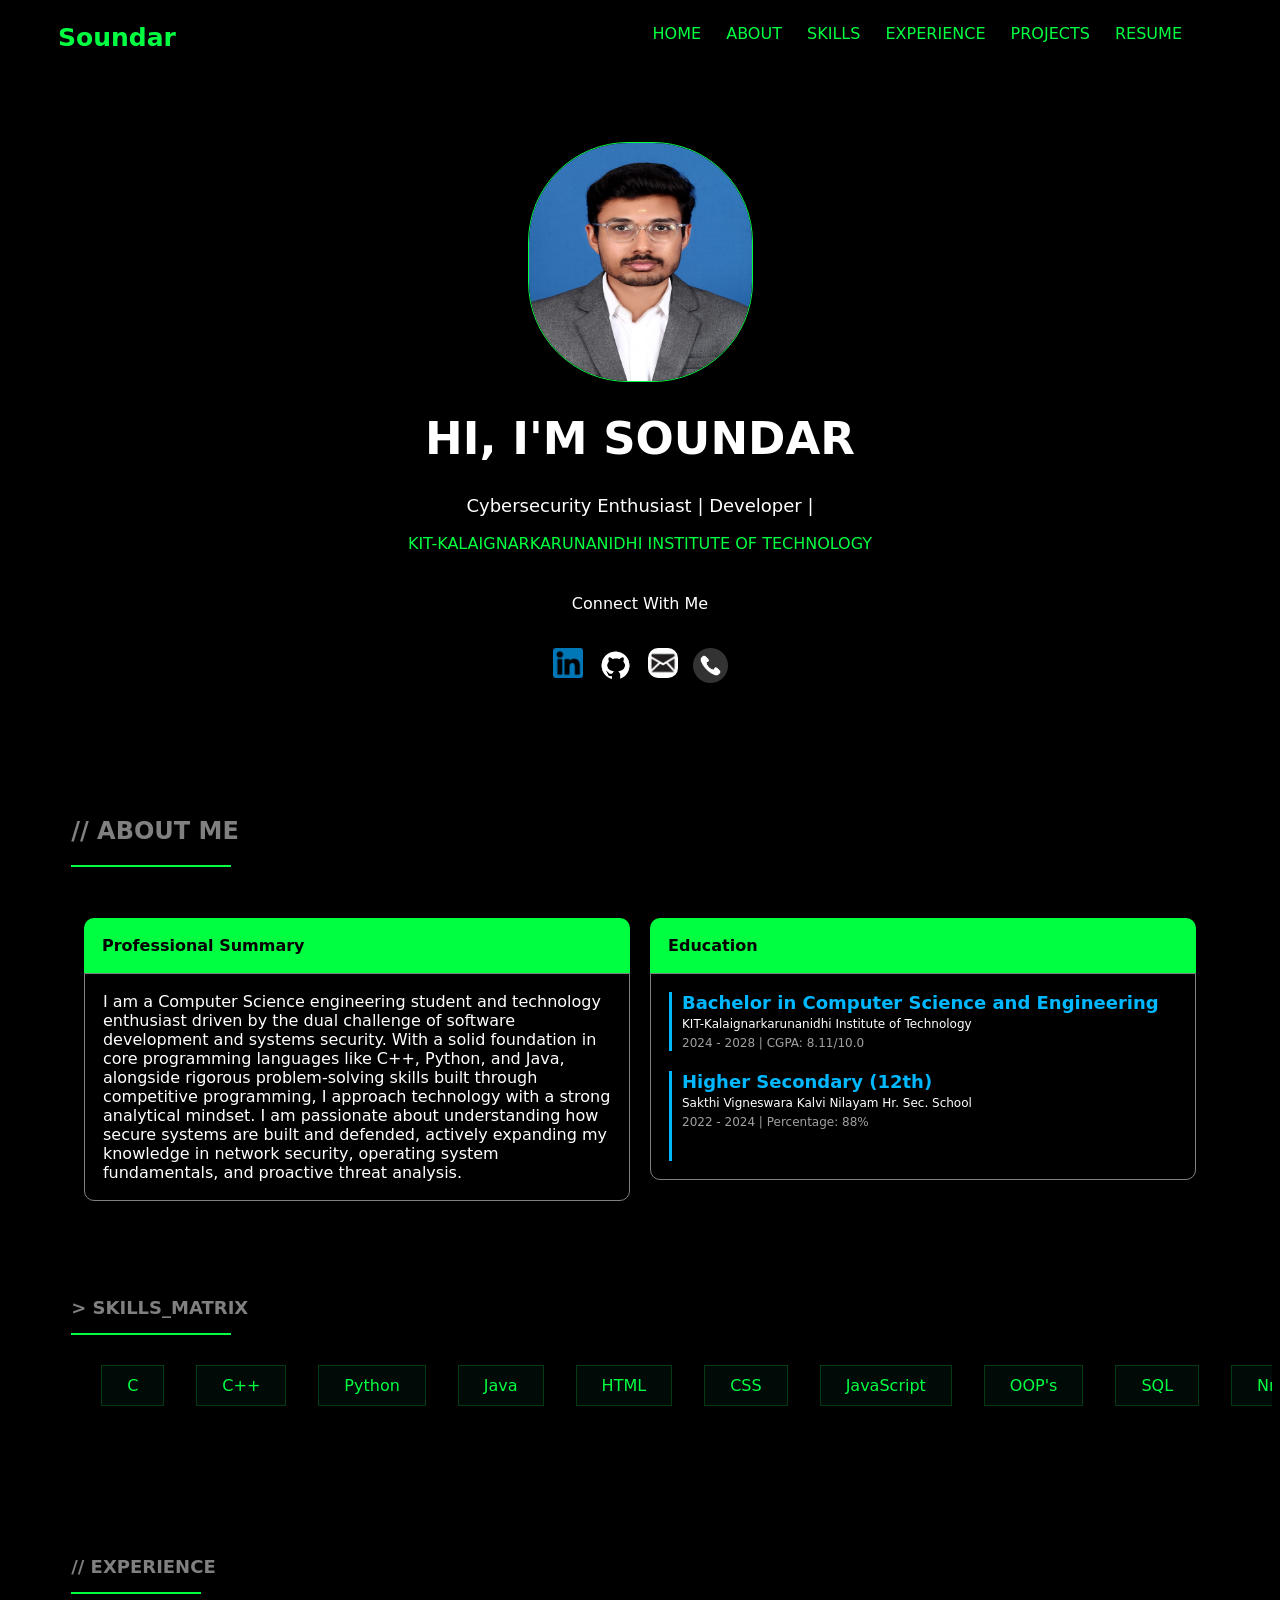
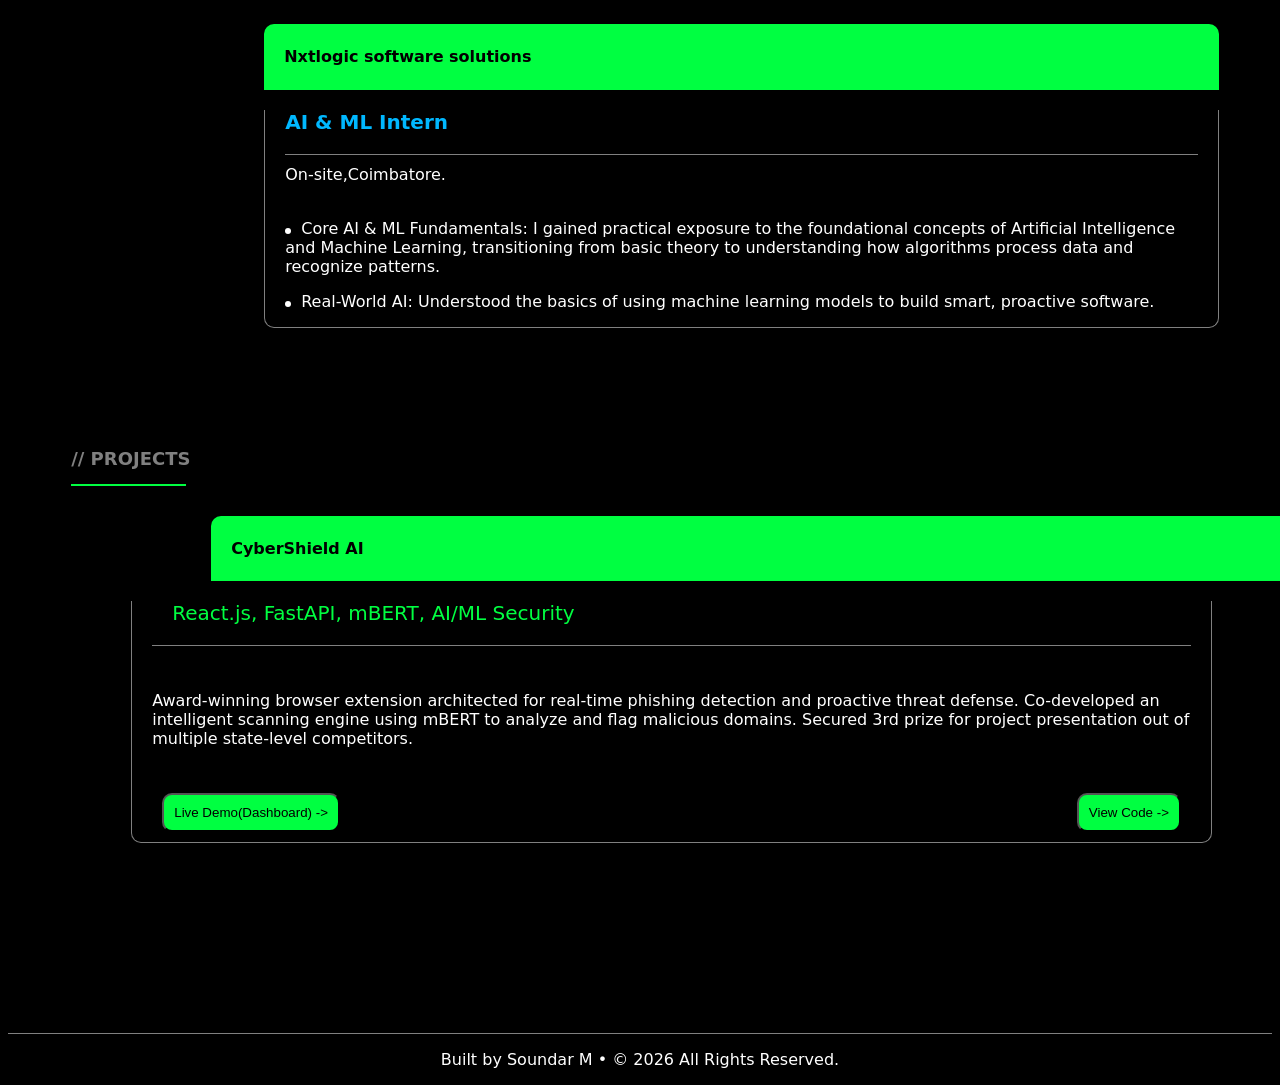
<file: index.html>
<!doctype html>
<html lang="en">

  <head>
    <meta charset="UTF-8" />
    <meta name="viewport" content="width=device-width, initial-scale=1.0" />
    <title>Soundar M</title>
    <link rel="icon" href="https://fav.farm/🛡️" />
    <link rel="stylesheet" href="styles.css" />
  </head>

  <body>
    <div>
      <div class="header">
        <div class="nav"><span>Soundar</span></div>
        <div class="nav2">
          <ul>
            <li><a class="navigate" href="#">HOME</a></li>
            <li><a class="navigate" href="#mobileicon">ABOUT</a></li>
            <li><a class="navigate" href="#skill">SKILLS</a></li>
            <li><a class="navigate" href="#experience">EXPERIENCE</a></li>
            <li><a class="navigate" href="#projects">PROJECTS</a></li>
            <li><a class="navigate" href="https://drive.google.com/drive/folders/1eovQujfUWmx6KBIlZvpP3qouXZM-AgBq"
                target="_blank">RESUME</a></li>
          </ul>
        </div>
      </div>
      <div class="img">
        <img id="img1" src="images/My Image professional.jpeg" alt="Soundar" title="My Pic" />
      </div>
      <div class="content">
        <h1 id="name">HI, I'M SOUNDAR</h1>
        <p id="name1">
          Cybersecurity Enthusiast | Developer
          <span class="cursor-blink">|</span>
        </p>
        <p id="institute">KIT-KALAIGNARKARUNANIDHI INSTITUTE OF TECHNOLOGY</p>
      </div>
      <div>
        <p id="contacttag">Connect With Me</p>
        <div class="icons">
          <a href="https://www.linkedin.com/in/soundar-m-922668323/" target="blank" alt="linkedin"><img
              id="linkedinicon" src="images/linkedin_img.png" /></a>
          <a href="https://github.com/soundar-codes" target="blank" alt="github"><img id="githubicon"
              src="images/github_img.png" /></a>
          <a href="mailto:soundarsaranya2006.m@gmail.com" target="blank"><img id="mailicon" src="images/gmail_img.png"
              style="
                background-color: white;
                width: 30px;
                height: 30px;
                border-radius: 10px;
              " /></a>
          <a href="tel:+919025945334" target="blank"><img src="images/mobile_img.png" id="mobileicon"
              style="width: 35px; height: 35px" /></a>
        </div>
      </div>
      <div>
        <h2 id="aboutme" style="color: grey">// ABOUT ME</h2>
        <div id="aboutmeline"></div>
        <div class="aboutmeclass">
          <div id="professionalsummary">
            <h4 id="prof">Professional Summary</h4>
            <p id="prof-para">
              I am a Computer Science engineering student and technology
              enthusiast driven by the dual challenge of software development
              and systems security. With a solid foundation in core programming
              languages like C++, Python, and Java, alongside rigorous
              problem-solving skills built through competitive programming, I
              approach technology with a strong analytical mindset. I am
              passionate about understanding how secure systems are built and
              defended, actively expanding my knowledge in network security,
              operating system fundamentals, and proactive threat analysis.
            </p>
          </div>
          <div id="education">
            <h4 id="edu">Education</h4>

            <div class="edu-para">
              <div class="edu-content">
                <strong style="color: #00b8ff; font-size: 18px">Bachelor in Computer Science and Engineering</strong>
                <br />
                <span style="font-size: 12px">KIT-Kalaignarkarunanidhi Institute of Technology</span>
                <br />
                <span style="font-size: 12px; color: #a0a0a0">2024 - 2028 | CGPA: 8.11/10.0</span>
              </div>
              <div class="edu-content" id="edu-content2" style="height: 90px">
                <strong style="color: #00b8ff; font-size: 18px">Higher Secondary (12th)</strong>
                <br />
                <span style="font-size: 12px">Sakthi Vigneswara Kalvi Nilayam Hr. Sec. School</span>
                <br />
                <span style="font-size: 12px; color: #a0a0a0">2022 - 2024 | Percentage: 88%</span>
              </div>
            </div>
          </div>
        </div>
      </div>
      <div id="skill"></div>
      <div class="skill">
        <h2 style="font-size: 18px; color: grey">> SKILLS_MATRIX</h2>
        <div id="skill-line"></div>
        <div class="skill-class">
          <div class="skills-track">
            <div class="skill-badge">C</div>
            <div class="skill-badge">C++</div>
            <div class="skill-badge">Python</div>
            <div class="skill-badge">Java</div>
            <div class="skill-badge">HTML</div>
            <div class="skill-badge">CSS</div>
            <div class="skill-badge">JavaScript</div>
            <div class="skill-badge">OOP's</div>
            <div class="skill-badge">SQL</div>
            <div class="skill-badge">Nmap</div>
            <div class="skill-badge">Wireshark</div>
            <div class="skill-badge">Git & Github</div>
            <div class="skill-badge">Networking</div>
          </div>
        </div>
      </div>
      <div id="experience">
        <h2 style="font-size: 18px; color: grey">// EXPERIENCE</h2>
        <div class="exp"></div>
        <div class="expdiv">
          <div class="company">
            <h4>Nxtlogic software solutions</h4>
          </div>
          <div class="company-content">
            <p style="color:#00b8ff;font-size:20px;font-weight: 800;">AI & ML Intern
            <div class="company-line"></div>
            On-site,Coimbatore.
            <br><br>
            <p>
            <div class="point"></div>Core AI & ML Fundamentals: I gained practical exposure to the foundational concepts
            of Artificial Intelligence and Machine Learning, transitioning from basic theory to understanding how
            algorithms process data and recognize patterns.
            </p>
            <p>
            <div class="point"></div>Real-World AI: Understood the basics of using machine learning models to build
            smart, proactive software.
            </p>
          </div>
        </div>
      </div>
      <div class="projects">
        <h2 style="font-size: 18px; color: grey">// PROJECTS</h2>
        <div class="pro"></div>
        <div class="company" style="margin-left:140px;">
          <h4>CyberShield AI</h4>
        </div>
        <div class="project-content">
          <p style="color:#00FF41;font-size:20px;padding-left:20px">React.js, FastAPI, mBERT, AI/ML Security</p>
          <div class="company-line"></div>
          <br>
          <p>Award-winning browser extension architected for real-time phishing detection and proactive threat defense.
            Co-developed
            an intelligent scanning engine using mBERT to analyze and flag malicious domains. Secured 3rd prize for
            project
            presentation out of multiple state-level competitors.
          </p>
          <br>
          <div class="source">
            <a href="https://cybershield-admin-view.vercel.app/" target="_blank"
              style="text-decoration:none;color:blue;font-weight:600;"><button class="sourcelink">Live Demo(Dashboard)
                -></button></a>
            <a href="https://github.com/soundar-codes/Cyber_Shield_Ai-final" target="_blank"
              style="text-decoration:none;color:blue;font-weight:600"><button class=sourcelink>View Code -></button></a>
          </div>
        </div class="ach">
      
        </div>
      </div>
      <div class="footer">
        <div class="footerline"></div>
        <p class="footercontent">Built by Soundar M • © 2026 All Rights Reserved.</p>
      </div>
    </div>
  </body>
</html>
</file>
<file: styles.css>
body {
    font-family: system-ui, -apple-system, BlinkMacSystemFont, 'Segoe UI', Roboto, Oxygen, Ubuntu, Cantarell, 'Open Sans', 'Helvetica Neue', sans-serif;
    background-color: black;
}

html {
    scroll-behavior: smooth;
}

.header {
    display: flex;
    justify-content: space-between;
    position: sticky;
    top: 0px;
    bottom: 50px;
}

.nav {
    color: #00FF41;
    font-size: 25px;
    font-weight: 700;
    margin-left: 200px;
    padding-top: 15px;
    display: inline-block;

}

.nav2 {
    color: #00FF41;
    display: inline-block;
    margin-right: 20px;
    position: absolute;
    right: 100px;
}

li {
    display: inline-block;
    margin-right: 20px;
}

li:hover {
    color: blue;
    cursor: pointer;
    transition: 0.5s;
}

.navigate {
    text-decoration: none;
    color: #00FF41;
}

.img {
    display: flex;
    justify-content: center;
    margin-top: 90px;
    object-fit: cover;
}

#img1 {
    height: 240px;
    width: 225px;
    border-radius: 100px;
    opacity: inherit;
    border: 1px #00FF41 solid;
}

#img1:hover {
    box-shadow: 0 0 20px #00FF41;
    transition: 0.5s;
}

.content {
    color: white;
    width: 100%;
}

#name {
    text-align: center;
    font-size: 45px;
}

#name1 {
    text-align: center;
    font-size: 18px;
}

#institute {
    text-align: center;
    color: #00FF41;
}

@keyframes blink {
    50% {
        opacity: 0;
    }
}

.cursor-blink {
    animation: blink 1s step-end infinite;
}

#contacttag {
    color: white;
    text-align: center;
    padding-top: 25px;
}

.icons {
    /* background-color:green; */
    margin-top: 25px;
    padding: 10px;
    /* text-align:center; */
    display: flex;
    gap: 15px;
    justify-content: center;
}

#linkedinicon,
#githubicon {
    height: 30px;
    width: 30px;
}

#githubicon {
    height: 35px;
    width: 35px;
}

#linkedinicon:hover,
#githubicon:hover,
#mailicon:hover,
#mobileicon:hover {
    transform: scale(1.1);
    color: #00ffff;
}

#aboutme,
.skill,
#experience,
.projects {
    margin-left: 210px;
    margin-top: 120px;
}
.expdiv, .project-content{
    margin-left:140px;
}


#aboutmeline {
    background-color: #00FF41;
    height: 2px;
    width: 160px;
    margin-left: 210px;
}

#skill-line {
    background-color: #00FF41;
    height: 2px;
    width: 160px;
}

.exp {
    background-color: #00FF41;
    height: 2px;
    width: 130px;
}

.pro {
    background-color: #00FF41;
    height: 2px;
    width: 115px;
}

.aboutmeclass {
    /* background-color:grey; */
    height: 300px;
    width: 100%;
    display: flex;
    justify-content: center;
    gap: 20px;
    align-items: center;
    margin-top: 30px;

}

#professionalsummary,
#education {
    height: 300px;
    width: 600px;
}

.company {
    background-color: #00FF41;
    padding: 2px 2px 2px 20px;
    border-radius: 10px 10px 0px 0px;
    width: 1200px;
    margin-top: 30px;
}

.exp {
    margin-top: 0px;
}

.company-content,
.project-content {
    width: 1200px;
    background-color: black;
    color: white;
    padding: 0px 20px;
    border: 1px grey solid;
    border-top: none;
    border-radius: 0px 0px 10px 10px;
}

.source {
    display: flex;
    justify-content: space-between;
}

.sourcelink {
    margin: 10px;
    padding: 10px;
    border-radius: 10px;
    background-color: #00FF41;
}

.sourcelink:hover {
    cursor: pointer;
}

.company-line {
    background-color: grey;
    height: 1px;
    width: 100%;
    margin-bottom: 10px;
}

#prof,
#edu {
    background-color: #00FF41;
    padding: 18px;
    border-radius: 10px 10px 0px 0px;
    margin-bottom: 0px;
}

#prof-para,
.edu-para {
    background-color: black;
    color: white;
    padding: 18px;
    margin-top: 0px;
    border: 1px grey solid;
    border-radius: 0px 0px 10px 10px;
}

.edu-content {
    border-left: 3px solid #00b8ff;
    padding: 0px 0px 0px 10px;
}

#edu-content2 {
    margin-top: 20px;

}

.skill {
    margin-top: 100px;
}

.skill-class {
    overflow: hidden;
}

.skill-badge {
    padding: 10px 25px;
    background: #10b9810d;
    border: 1px solid rgba(0, 255, 65, .2);
    color: #00FF41;
    font-family: var(--font-mono);
    font-size: 1rem;
    cursor: default;
    transition: all .3s ease;
    white-space: nowrap;
}

.skills-track {
    display: flex;
    gap: 2rem;
    animation: scroll 10s linear infinite;
    white-space: nowrap;
    margin: 30px;
    position: relative;
}

@keyframes scroll {
    from {
        transform: translateX(0);
    }

    to {
        transform: translateX(-80%);
    }
}

.point {
    background-color: white;
    height: 6px;
    width: 6px;
    border-radius: 10px;
    display: inline-block;
    margin-right: 10px;
}

.footer {
    margin-top: 190px;
}

.footerline {
    background-color: grey;
    height: 1px;
    width: 100%;
    margin-bottom: 10px;
}

.footercontent {
    color: white;
    text-align: center;
}

/* ========================================================
   GLOBAL FIX: Prevents borders/padding from breaking widths
   ======================================================== */
* {
    box-sizing: border-box;
}

/* /* ========================================================
   LAPTOP SCREENS (Screens smaller than 1400px)
   ======================================================== */
@media (max-width: 1400px) {

    /* Brings the navigation in slightly */
    .nav {
        margin-left: 50px;
    }

    .nav2 {
        right: 50px;
    }

    /* Changes huge fixed margins to flexible percentages */
    #aboutme,
    .skill,
    #experience,
    .projects,
    #aboutmeline {
        margin-left: 5%;
    }

    /* Allows the About Me boxes to shrink nicely */
    .aboutmeclass {
        padding: 0 5%;
    }

    #professionalsummary,
    #education {
        width: 48%;
    }

    /* Shrinks the 1200px boxes to fit the laptop screen */
    .company {
        width: 90%;
        margin-left: 5%;
    }

    .company-content,
    .project-content {
        width: 90%;
        margin-left: 5%;
    }
}

/* ========================================================
   MOBILE SCREENS (Screens smaller than 768px)
   ======================================================== */
@media (max-width: 768px) {

    /* Stacks the navigation bar vertically */
    .header {
        flex-direction: column;
        align-items: center;
        position: static;
        background-color: black;
    }

    .nav {
        margin-left: 0;
        padding-top: 10px;
    }

    .nav2 {
        position: static;
        margin-top: 15px;
        right: 0;
    }

    .nav2 ul {
        display: flex;
        flex-wrap: wrap;
        justify-content: center;
        padding: 0;
    }

    /* Stacks the About Me and Education sections vertically */
    .aboutmeclass {
        flex-direction: column;
        height: auto;
    }

    #professionalsummary,
    #education {
        width: 100%;
        height: auto;
        margin-bottom: 20px;
    }

    /* Stacks the Project buttons vertically */
    .source {
        flex-direction: column;
    }

    .sourcelink {
        width: 100%;
        margin-left: 0;
        margin-bottom: 10px;
    }
}
</file>
